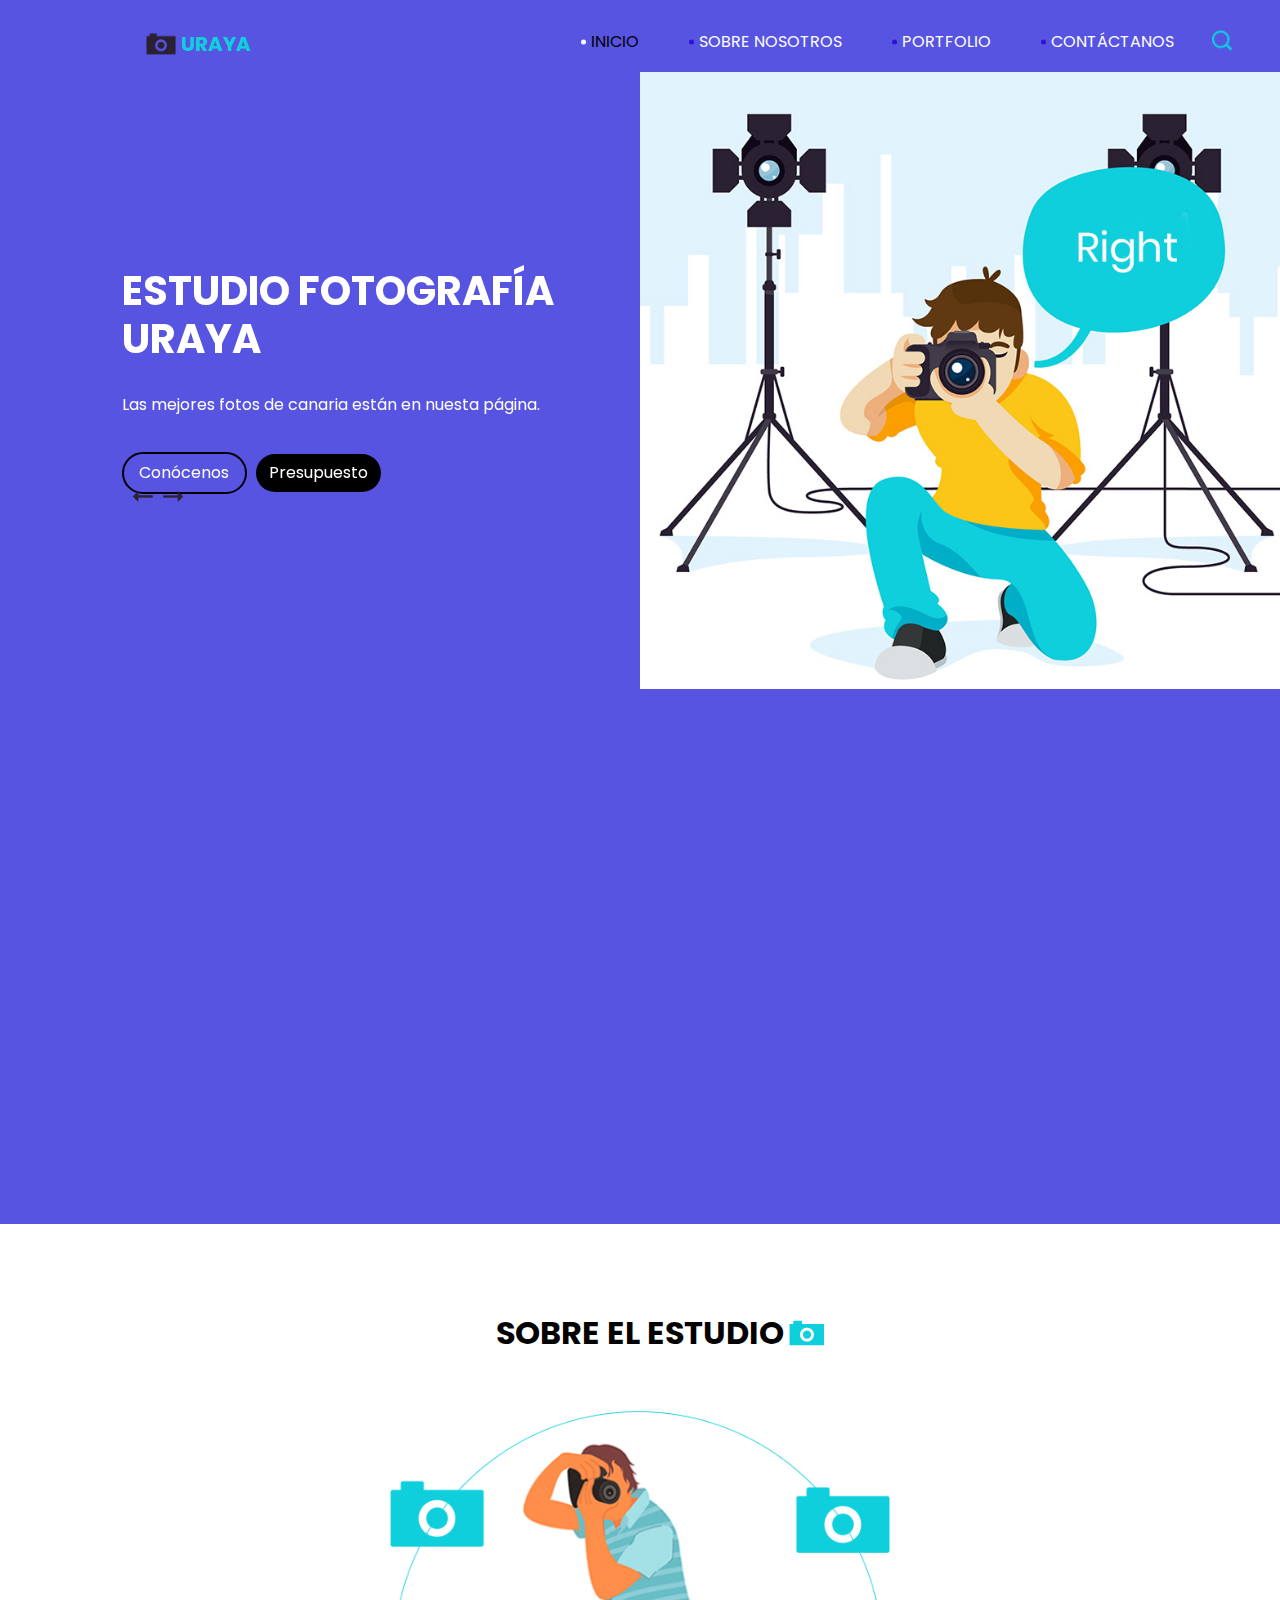
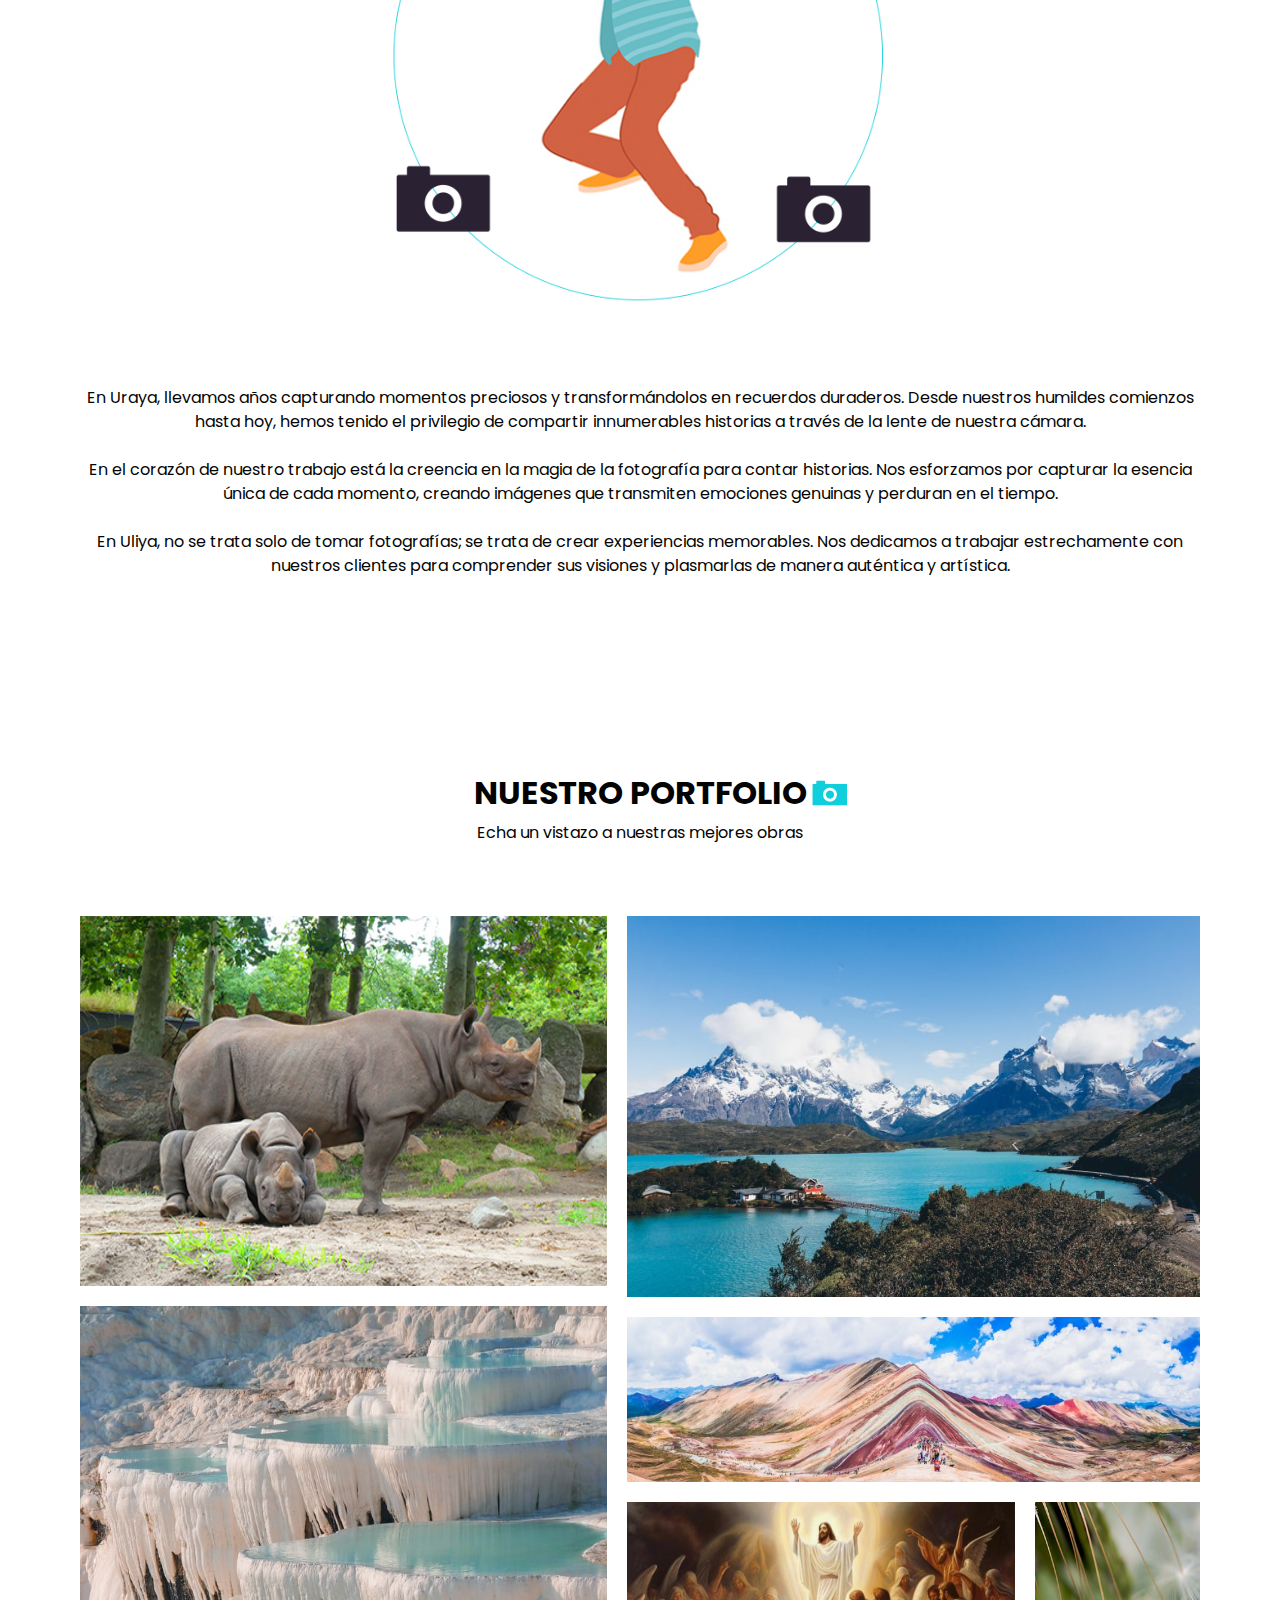
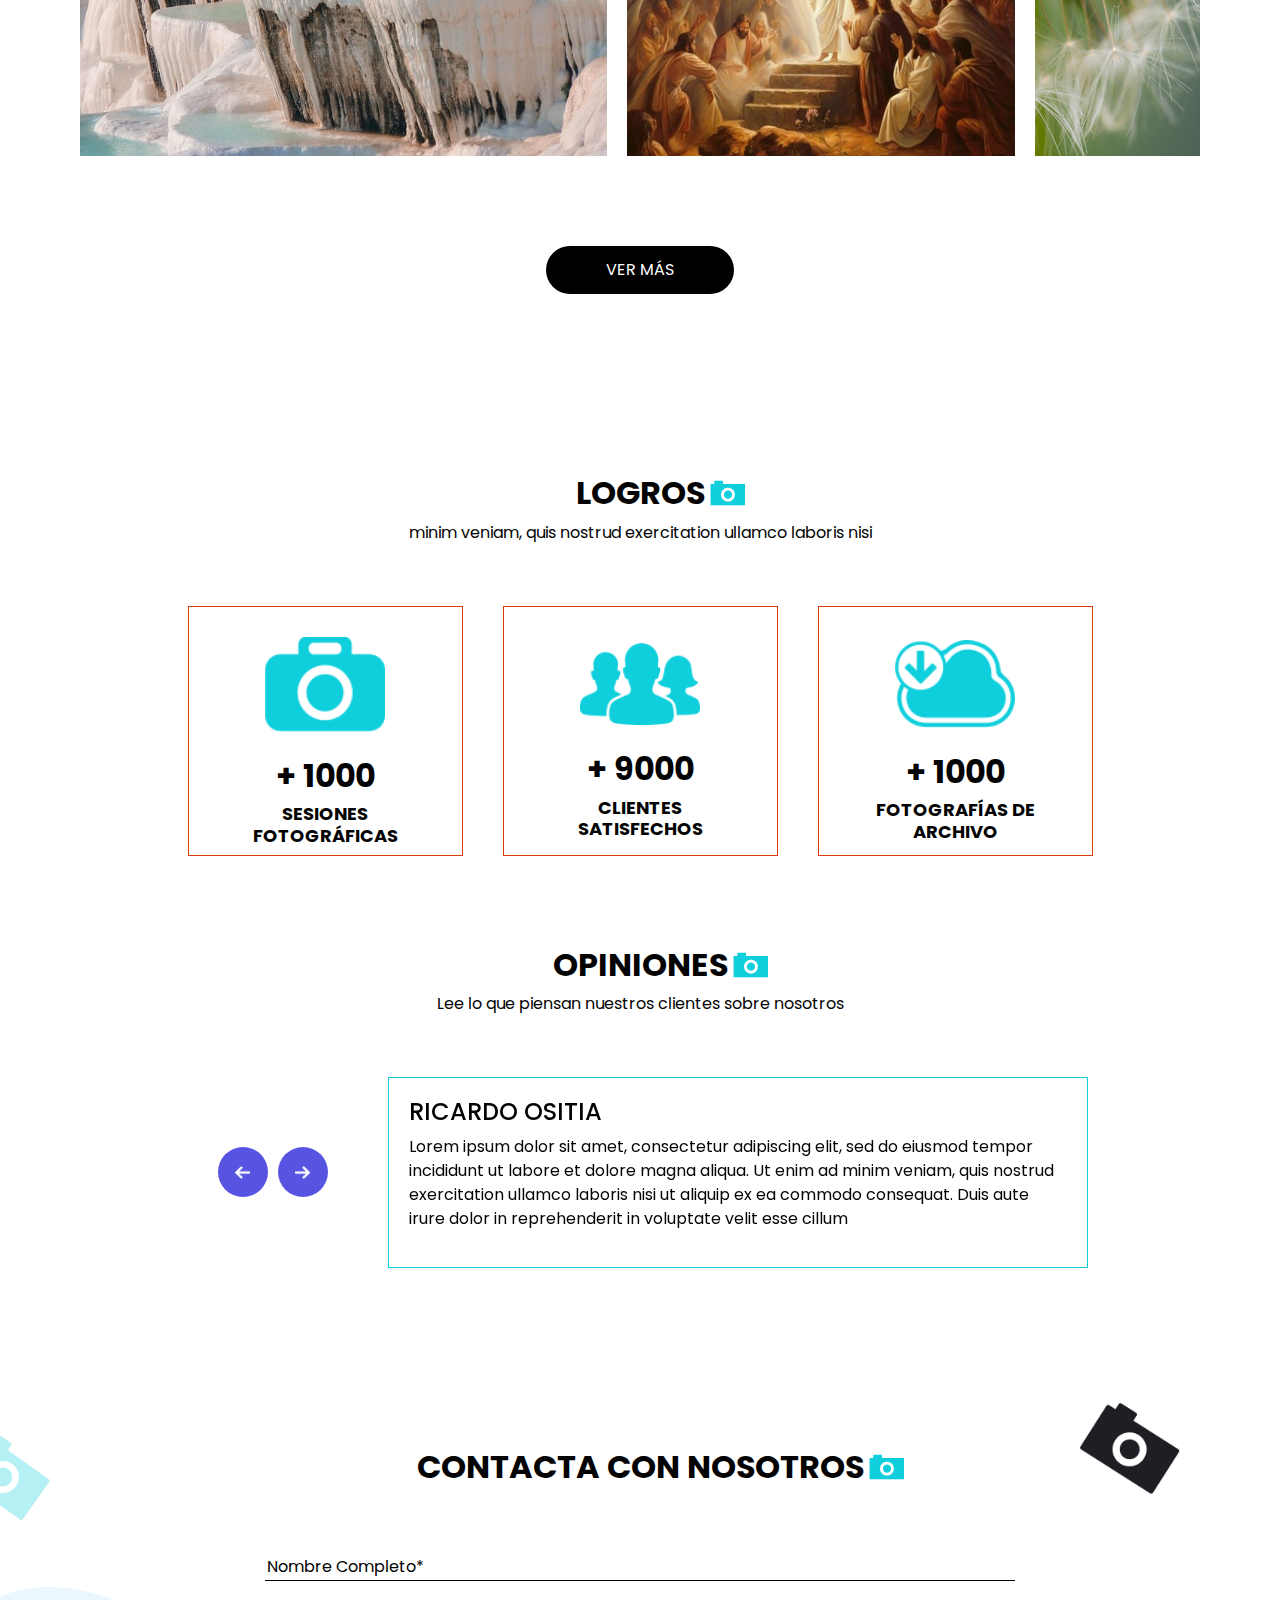
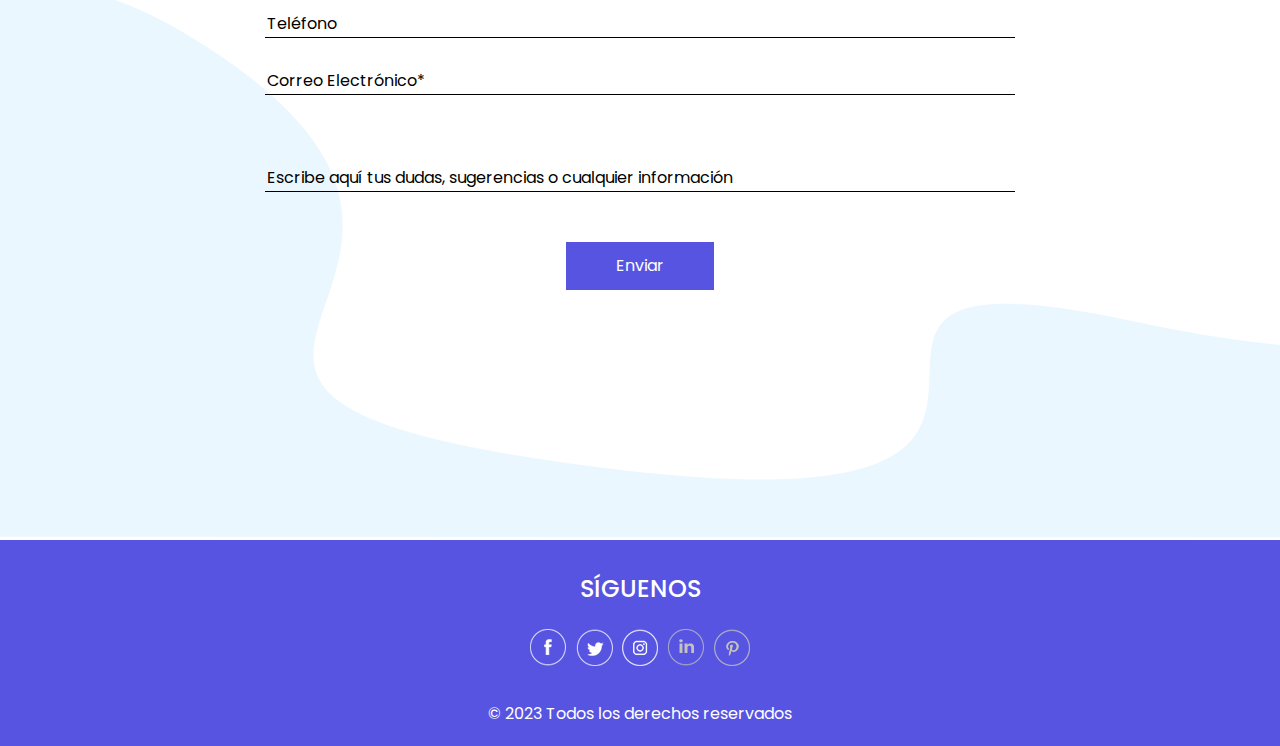
<file: index.html>
<!DOCTYPE html>
<html lang="es">

<head>
    <meta charset="utf-8">
    <meta http-equiv="X-UA-Compatible" content="IE=edge">
    <meta name="viewport" content="width=device-width, initial-scale=1, shrink-to-fit=no">
    <meta name="description" content="">

    <title>Inicio</title>


    <link rel="stylesheet" type="text/css" href="css/bootstrap.css">
    <link href="css/responsive.css" rel="stylesheet">
    <link href="https://fonts.googleapis.com/css?family=Poppins:400,700&display=swap" rel="stylesheet">
    <link href="css/style.css" rel="stylesheet">
</head>

<body>

    <div class="hero_area">
        <!-- Inicio Cabecera -->
        <header class="header_section">
            <div class="container-fluid">
                <div class="row">
                    <div class="col-lg-11 offset-lg-1">
                        <nav class="navbar navbar-expand-lg custom_nav-container ">
                            <a class="navbar-brand" href="index.html">
                                <img src="images/logo.png" alt="">
                                <span>
                                    uraya
                                </span>
                            </a>
                            
                            <button class="navbar-toggler" type="button" data-toggle="collapse"
                                data-target="#navbarSupportedContent" aria-controls="navbarSupportedContent"
                                aria-expanded="false" aria-label="Toggle navigation">
                                <span class="navbar-toggler-icon"></span>
                            </button>

                            <div class="collapse navbar-collapse" id="navbarSupportedContent">
                                <div class="d-flex ml-auto flex-column flex-lg-row align-items-center">
                                    <ul class="navbar-nav  ">
                                        <li class="nav-item active">
                                            <a class="nav-link" href="index.html">Inicio<span
                                                    class="sr-only">(actual)</span></a>
                                        </li>
                                        <li class="nav-item">
                                            <a class="nav-link" href="about.html">Sobre nosotros</a>
                                        </li>
                                        <li class="nav-item">
                                            <a class="nav-link" href="portfolio.html">Portfolio</a>
                                        </li>
                                        <li class="nav-item">
                                            <a class="nav-link" href="contact.html">Contáctanos</a>
                                        </li>
                                    </ul>
                                    <form class="form-inline">
                                        <button class="btn  my-2 my-sm-0 nav_search-btn" type="submit"></button>
                                    </form>
                                </div>

                            </div>
                        </nav>
                    </div>
                </div>
            </div>
        </header>
        <!-- Fin Cabecera -->

        <!-- Inicio slider -->
        <section class=" slider_section position-relative">
            <div id="carouselExampleControls" class="carousel slide" data-ride="carousel">
                <div class="carousel-inner">
                    <div class="carousel-item active">
                        <div class="container-fluid">
                            <div class="row">
                                <div class="col-md-5 offset-md-1 ">
                                    <div class="detail_box">
                                        <h1>
                                            estudio
                                            fotografía<br>
                                            uraya
                                        </h1>
                                        <p>
                                            Las mejores fotos de canaria están en nuesta página.
                                        </p>
                                        <div class="btn-box">
                                            <a href="" class="btn-1">
                                                Conócenos
                                            </a>
                                            <a href="" class="btn-2">
                                                Presupuesto
                                            </a>
                                        </div>
                                    </div>
                                </div>
                                <div class="col-md-6 px-0">
                                    <div class="img-box">
                                        <img src="images/slider-img.jpg" alt="">
                                    </div>
                                </div>
                            </div>
                        </div>
                    </div>
                    <div class="carousel-item">
                        <div class="container-fluid">
                            <div class="row">
                                <div class="col-md-5 offset-md-1">
                                    <div class="detail_box">
                                        <h1>
                                            Calidad Inmejorable <br>

                                        </h1>
                                        <p>
                                            Estilo, detalle y calidad, todo en cada una de tus fotos.
                                        </p>
                                        <div class="btn-box">
                                            <a href="" class="btn-1">
                                                Conócenos
                                            </a>
                                            <a href="" class="btn-2">
                                                Presupuesto
                                            </a>
                                        </div>
                                    </div>
                                </div>
                                <div class="col-md-6 px-0">
                                    <div class="img-box">
                                        <img src="images/slider-img.jpg" alt="">
                                    </div>
                                </div>
                            </div>
                        </div>
                    </div>
                    <div class="carousel-item">
                        <div class="container-fluid">
                            <div class="row">
                                <div class="col-md-5 offset-md-1">
                                    <div class="detail_box">
                                        <h1>
                                            Fotografías de otro mundo <br>
                                        </h1>
                                        <p>
                                            Sé la envidia de tus amigos con nuestras impresionantes fotos.
                                        </p>
                                        <div class="btn-box">
                                            <a href="" class="btn-1">
                                                Conócenos
                                            </a>
                                            <a href="" class="btn-2">
                                                Presupuesto
                                            </a>
                                        </div>
                                    </div>
                                </div>
                                <div class="col-md-6 px-0">
                                    <div class="img-box">
                                        <img src="images/slider-img.jpg" alt="">
                                    </div>
                                </div>
                            </div>
                        </div>
                    </div>
                </div>
                <div class="carousel_btn-container">
                    <a class="carousel-control-prev" href="#carouselExampleControls" role="button" data-slide="prev">
                        <span class="sr-only">Anterior</span>
                    </a>
                    <a class="carousel-control-next" href="#carouselExampleControls" role="button" data-slide="next">
                        <span class="sr-only">Siguiente</span>
                    </a>
                </div>
            </div>

        </section>
        <!-- Fin seccion slider -->
    </div>

    <!-- Inicio Seccion Sobre Mi -->

    <section class="about_section layout_padding">
        <div class="container">
            <div class="heading_container">
                <h2>
                    Sobre el estudio
                </h2>
            </div>
            <div class="box">
                <div class="img-box">
                    <img src="images/about-img.jpg" alt="">
                    <div class="about_img-bg">
                        <img src="images/about-img-bg.png" alt="">
                    </div>
                </div>
                <div class="detail-box">
                    <p>
                        En Uraya, llevamos años capturando momentos preciosos y transformándolos en recuerdos duraderos. Desde nuestros humildes comienzos hasta hoy, hemos tenido el privilegio de compartir innumerables historias a través de la lente de nuestra cámara.
                        <br><br>
                        En el corazón de nuestro trabajo está la creencia en la magia de la fotografía para contar historias. Nos esforzamos por capturar la esencia única de cada momento, creando imágenes que transmiten emociones genuinas y perduran en el tiempo.
                        <br><br>
                        En Uliya, no se trata solo de tomar fotografías; se trata de crear experiencias memorables. Nos dedicamos a trabajar estrechamente con nuestros clientes para comprender sus visiones y plasmarlas de manera auténtica y artística.      
    
                    </p>

                </div>
            </div>
        </div>

    </section>

    <!-- Fin Seccion sobre mi -->

    <!-- Inicio Seccion portfolio -->

    <section class="portfolio_section layout_padding">
        <div class="container">
            <div class="heading_container">
                <h2>
                    Nuestro Portfolio
                </h2>
                <p>
                    Echa un vistazo a nuestras mejores obras
                </p>
            </div>
            <div class="portfolio_container layout_padding2">
                <div class="box-1">
                    <div class="img-box b-1">
                        <img src="images/p-1.jpg" alt="">
                        <div class="btn-box">
                            <a href="" class="btn-1">

                            </a>
                        </div>
                    </div>
                    <div class="img-box b-2">
                        <img src="images/hielo.jpg" alt="">
                        <div class="btn-box">
                            <a href="" class="btn-1">

                            </a>
                        </div>
                    </div>
                </div>
                <div class="box-2">
                    <div class="box-2-top">
                        <div class="img-box b-3">
                            <img src="images/montana-nivea.jpg" alt="">
                            <div class="btn-box">
                                <a href="" class="btn-1">

                                </a>
                            </div>
                        </div>
                    </div>
                    <div class="box-2-top2">
                        <div class="img-box b-4">
                            <img src="images/Montañas.jpg" alt="">
                            <div class="btn-box">
                                <a href="" class="btn-1">

                                </a>
                            </div>
                        </div>
                    </div>
                    <div class="box-2-btm">
                        <div class="img-box b-5">
                            <img src="images/Jesus.png" alt="">
                            <div class="btn-box">
                                <a href="" class="btn-1">

                                </a>
                            </div>
                        </div>
                        <div class="img-box b-6">
                            <img src="images/p-6.jpg" alt="">
                            <div class="btn-box">
                                <a href="" class="btn-1">

                                </a>
                            </div>
                        </div>
                    </div>
                </div>
            </div>
            <div class="see_btn ">
                <a href="portfolio.html"> 
                    Ver más
                </a>
            </div>
        </div>

    </section>

    <!-- Fin Seccion portfolio -->

    <!-- Inicio Seccion Logros -->

    <section class="achieve_section layout_padding">
        <div class="container">
            <div class="heading_container">
                <h2>
                    Logros
                </h2>
                <p>
                    minim veniam, quis nostrud exercitation ullamco laboris nisi
                </p>
            </div>
            <div class="achieve_container">
                <div class="box">
                    <div class="img-box">
                        <img src="images/a-1.png" alt="">
                    </div>
                    <div class="detail-box">
                        <h2>
                            + 1000
                        </h2>
                        <h6>
                            Sesiones fotográficas
                        </h6>
                    </div>
                </div>
                <div class="box">
                    <div class="img-box">
                        <img src="images/a-2.png" alt="">
                    </div>
                    <div class="detail-box">
                        <h2>
                            + 9000
                        </h2>
                        <h6>
                            Clientes satisfechos
                        </h6>
                    </div>
                </div>
                <div class="box">
                    <div class="img-box">
                        <img src="images/a-3.png" alt="">
                    </div>
                    <div class="detail-box">
                        <h2>
                            + 1000
                        </h2>
                        <h6>
                            Fotografías de archivo
                        </h6>
                    </div>
                </div>
            </div>
        </div>
    </section>

    <!-- Fin Seccion Logros -->

    <!-- Inicio Seccion Opiniones -->

    <section class="client_section layout_padding-bottom">
        <div class="container">
            <div class="heading_container">
                <h2>
                    Opiniones
                </h2>
                <p>
                    Lee lo que piensan nuestros clientes sobre nosotros
                </p>
            </div>
            <div class="layout_padding2-top">
                <div id="carouselExample2Controls" class="carousel slide" data-ride="carousel">
                    <div class="row">
                        <div class="col-md-3">
                            <div class="btn_container">
                                <a class="carousel-control-prev" href="#carouselExample2Controls" role="button"
                                    data-slide="prev">
                                    <span class="sr-only">Previo</span>
                                </a>
                                <a class="carousel-control-next" href="#carouselExample2Controls" role="button"
                                    data-slide="next">
                                    <span class="sr-only">Próximo</span>
                                </a>
                            </div>
                        </div>
                        <div class="col-md-9 col-lg-8">
                            <div class="carousel-inner">
                                <div class="carousel-item active">
                                    <div class="detail-box">
                                        <h4>
                                            Ricardo Ositia
                                        </h4>
                                        <p>
                                            Lorem ipsum dolor sit amet, consectetur adipiscing elit, sed do eiusmod
                                            tempor incididunt ut
                                            labore
                                            et
                                            dolore magna aliqua. Ut enim ad minim veniam, quis nostrud exercitation
                                            ullamco laboris nisi ut
                                            aliquip ex ea commodo consequat. Duis aute irure dolor in reprehenderit in
                                            voluptate velit esse
                                            cillum
                                        </p>
                                    </div>
                                </div>
                                <div class="carousel-item ">
                                    <div class="detail-box">
                                        <h4>
                                            Laura Perdomo
                                        </h4>
                                        <p>
                                            Lorem ipsum dolor sit amet, consectetur adipiscing elit, sed do eiusmod
                                            tempor incididunt ut
                                            labore
                                            et
                                            dolore magna aliqua. Ut enim ad minim veniam, quis nostrud exercitation
                                            ullamco laboris nisi ut
                                            aliquip ex ea commodo consequat. Duis aute irure dolor in reprehenderit in
                                            voluptate velit esse
                                            cillum
                                        </p>
                                    </div>
                                </div>
                                <div class="carousel-item ">
                                    <div class="detail-box">
                                        <h4>
                                            Manolo Curbello
                                        </h4>
                                        <p>
                                            Lorem ipsum dolor sit amet, consectetur adipiscing elit, sed do eiusmod
                                            tempor incididunt ut
                                            labore
                                            et
                                            dolore magna aliqua. Ut enim ad minim veniam, quis nostrud exercitation
                                            ullamco laboris nisi ut
                                            aliquip ex ea commodo consequat. Duis aute irure dolor in reprehenderit in
                                            voluptate velit esse
                                            cillum
                                        </p>
                                    </div>
                                </div>
                            </div>
                        </div>

                    </div>

                </div>
            </div>
        </div>
    </section>
    <!-- Fin Seccion Opiniones -->

    <!-- Inicio Seccion contacto -->

    <section class="contact_section layout_padding">
        <div class="bg-img1">
            <img src="images/bg-img-1.png" alt="">
        </div>
        <div class="bg-img2">
            <img src="images/bg-img-2.png" alt="">
        </div>
        <div class="container">
            <div class="heading_container">
                <h2>
                    Contacta con nosotros
                </h2>
            </div>
            <div class="">
                <div class="row">
                    <div class="col-md-8 mx-auto">
                        <form action="get">
                            <div class="contact_form-container">
                                <div>
                                    <div>
                                        <input type="text" placeholder="Nombre Completo*" required>
                                    </div>
                                    <div>
                                        <input type="text" placeholder="Teléfono">
                                    </div>
                                    <div>
                                        <input type="email" placeholder="Correo Electrónico*" required>
                                    </div>
                                    <div class="">
                                        <input type="text"
                                            placeholder="Escribe aquí tus dudas, sugerencias o cualquier información"
                                            class="message_input">
                                    </div>
                                    <div class=" d-flex justify-content-center ">
                                        <button type="submit">
                                            Enviar
                                        </button>
                                    </div>
                                </div>
                            </div>
                        </form>
                    </div>
                </div>
            </div>
        </div>
    </section>

    <!-- Fin Seccion contacto -->


    <!-- Inicio Seccion Info -->
    <section class="info_section ">
        <div class="container">
            <div class="info_container">
                <div class="info_social">
                    <div class="d-flex justify-content-center">
                        <h4 class="">
                            SÍGUENOS
                        </h4>
                    </div>
                    <div class="social_box">
                        <a href="">
                            <img src="images/fb.png" alt="">
                        </a>
                        <a href="">
                            <img src="images/twitter.png" alt="">
                        </a>
                        <a href="">
                            <img src="images/instagram.png" alt="">
                        </a>
                        <a href="">
                            <img src="images/linkedin.png" alt="">
                        </a>
                        <a href="">
                            <img src="images/pinterest.png" alt="">
                        </a>
                    </div>
                </div>
            </div>
        </div>
    </section>

    <!-- Fin Seccion Info -->

    <!-- Seccion del footer -->
    <section class="container-fluid footer_section">
        <div class="container">
            <p>
                &copy; 2023 Todos los derechos reservados
            </p>
        </div>
    </section>
    <!-- Fin Seccion del footer -->

    <script  src="js/jquery-3.4.1.min.js"></script>
    <script  src="js/bootstrap.js"></script>

</body>

</html>

<!--15/12/2023 Nauzet - Se ha decidido qué tipo de página se iba a realizar (Fotografía), y se ha buscado un diseño acorde a nuestros gustos. Al final, se ha decidido hacer la página a partir de una plantilla de internet. -->


<!-- Sinaí: He hecho el logotipo hemos estado hablando de que ibamos a hacer la web y tambien escogimos una platilla de internet   -->

<!-- 10/01/2024 -->


<!-- Sinaí: el dia de hoy hemos estado colocando textos y nuevas imagenes para poner en la pagina  -->



<!--  SER BREVE, no hace falta explicar en detalle.

    INICIO - Sinai comienzo, yo resto.
Se habla de como se encontró la página, la temática 
y de cómo hemos ido modificando el código y la estructura. -Sinaí-

Mencionar los apartados, y de cómo son una 
versión corta a diferencia de las paginas de cada tema. 

Mostrar fotos, centrándose en 
Jesús como símbolo de nuestra calidad y dedidación. 

Hablar de logros y testimonios
un poco por encima.

Y finalizamos con el formulario 
de contacto y las redes sociales.

SOBRE NOSOTROS, PORTFOLIO, CONTACTO 
Poco que decir, hablar un poco por encima que son 
las versiones completas de las de inicio, o intentar alargarlo un poco. 

Somos Nauzet y Sinaí, Nosotros hemos escogido la tematica de fotografia, 
a lo que decidimos coger una plantilla de google y 
descargarla despues modificamos el codigo y colocar las imagenes, 
cambiemos los colores y los textos  -->
</file>
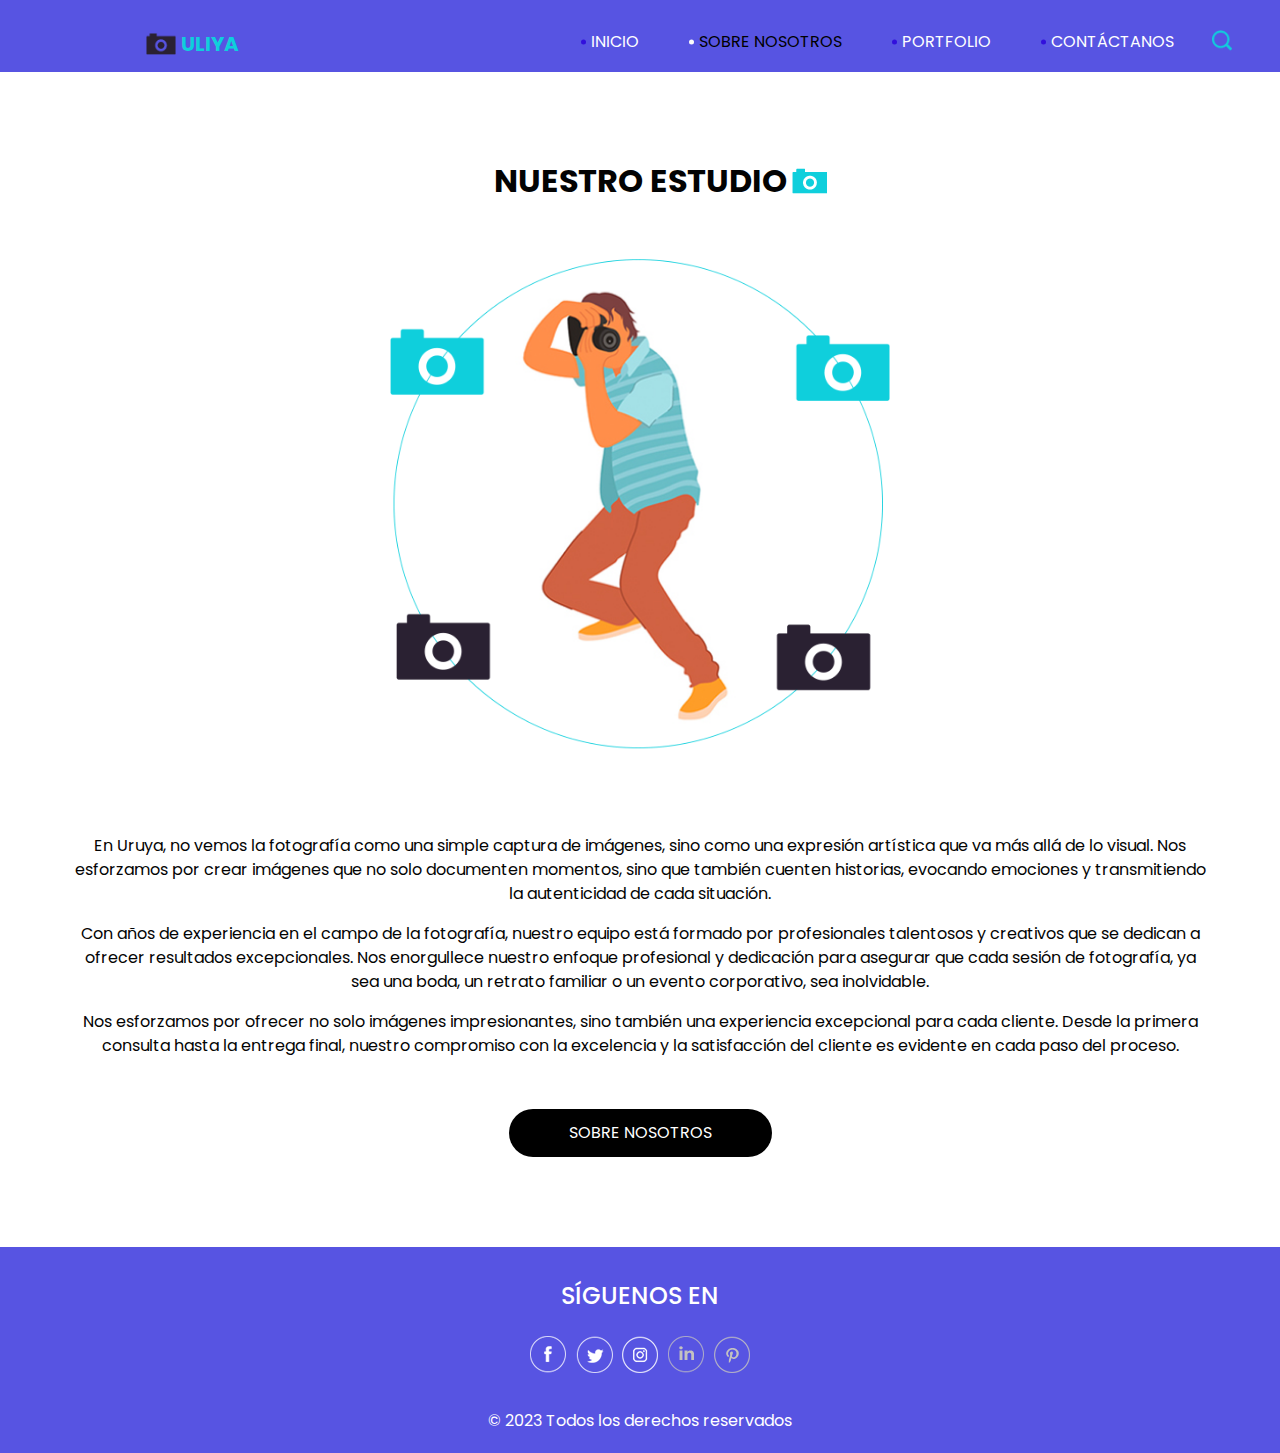
<file: about.html>
<!DOCTYPE html>
<html lang="es">

<head>
   
    <meta charset="utf-8">
    <meta http-equiv="X-UA-Compatible" content="IE=edge">
    <meta name="viewport" content="width=device-width, initial-scale=1, shrink-to-fit=no">
    <meta name="description" content="">

    <title>Sobre Nosotros</title>


    <link rel="stylesheet" type="text/css" href="css/bootstrap.css">
    <link href="https://fonts.googleapis.com/css?family=Poppins:400,700&display=swap" rel="stylesheet">
    <link href="css/style.css" rel="stylesheet">
    <link href="css/responsive.css" rel="stylesheet">
</head>

<body class="sub_page">

    <div class="hero_area ">
        <!-- Inicio Seccion Header con Menú -->
        <header class="header_section cambiafondo">
            <div class="container-fluid">
                <div class="row">
                    <div class="col-lg-11 offset-lg-1">
                        <nav class="navbar navbar-expand-lg custom_nav-container ">
                            <a class="navbar-brand" href="index.html">
                                <img src="images/logo.png" alt="">
                                <span>
                                    Uliya
                                </span>
                            </a>
                            
                            <button class="navbar-toggler" type="button" data-toggle="collapse"
                                data-target="#navbarSupportedContent" aria-controls="navbarSupportedContent"
                                aria-expanded="false" aria-label="Toggle navigation">
                                <span class="navbar-toggler-icon"></span>
                            </button>

                            <div class="collapse navbar-collapse" id="navbarSupportedContent">
                                <div class="d-flex ml-auto flex-column flex-lg-row align-items-center">
                                    <ul class="navbar-nav  ">
                                        <li class="nav-item ">
                                            <a class="nav-link" href="index.html">Inicio<span
                                                    class="sr-only">(actual)</span></a>
                                        </li>
                                        <li class="nav-item active">
                                            <a class="nav-link" href="about.html">Sobre nosotros</a>
                                        </li>
                                        <li class="nav-item">
                                            <a class="nav-link" href="portfolio.html">Portfolio</a>
                                        </li>
                                        <li class="nav-item">
                                            <a class="nav-link" href="contact.html">Contáctanos</a>
                                        </li>
                                    </ul>
                                    <form class="form-inline">
                                        <button class="btn  my-2 my-sm-0 nav_search-btn" type="submit"></button>
                                    </form>
                                </div>

                            </div>
                        </nav>
                    </div>
                </div>
            </div>
        </header>
        <!-- Fin Seccion Header con Menú -->
    </div>

    <!-- Inicio Seccion Sobre Estudio -->

    <section class="about_section layout_padding">
        <div class="container">
            <div class="heading_container">
                <h2>
                    NUESTRO ESTUDIO
                </h2>
            </div>
            <div class="box">
                <div class="img-box">
                    <img src="images/about-img.jpg" alt="">
                    <div class="about_img-bg">
                        <img src="images/about-img-bg.png" alt="">
                    </div>
                </div>
                <div class="detail-box">
                    <p>
                        En Uruya, no vemos la fotografía como una simple captura de imágenes, sino como una expresión artística que va más allá de lo visual. Nos esforzamos por crear imágenes que no solo documenten momentos, sino que también cuenten historias, evocando emociones y transmitiendo la autenticidad de cada situación.
                    </p>
                    <p>
                        Con años de experiencia en el campo de la fotografía, nuestro equipo está formado por profesionales talentosos y creativos que se dedican a ofrecer resultados excepcionales. Nos enorgullece nuestro enfoque profesional y dedicación para asegurar que cada sesión de fotografía, ya sea una boda, un retrato familiar o un evento corporativo, sea inolvidable.
                    </p>
                    <p>
                        Nos esforzamos por ofrecer no solo imágenes impresionantes, sino también una experiencia excepcional para cada cliente. Desde la primera consulta hasta la entrega final, nuestro compromiso con la excelencia y la satisfacción del cliente es evidente en cada paso del proceso.
                    </p>
                    <div>
                        <a href="">
                            Sobre Nosotros
                        </a>
                    </div>
                </div>
            </div>
        </div>

    </section>

    <!-- Fin Seccion Sobre Estudio -->


    <!-- Inicio Seccion Redes -->
    <section class="info_section ">
        <div class="container">
            <div class="info_container">
                <div class="info_social">
                    <div class="d-flex justify-content-center">
                        <h4 class="">
                            Síguenos en
                        </h4>
                    </div>
                    <div class="social_box">
                        <a href="">
                            <img src="images/fb.png" alt="">
                        </a>
                        <a href="">
                            <img src="images/twitter.png" alt="">
                        </a>
                        <a href="">
                            <img src="images/instagram.png" alt="">
                        </a>
                        <a href="">
                            <img src="images/linkedin.png" alt="">
                        </a>

                        <a href="">
                            <img src="images/pinterest.png" alt="">
                        </a>
                    </div>
                </div>
            </div>
        </div>
    </section>

    <!-- Fin  Seccion Sobre Redes -->
    <section class="container-fluid footer_section">
        <div class="container">
            <p>
                &copy; 2023 Todos los derechos reservados
            </p>
        </div>
    </section>
    

    <script  src="js/jquery-3.4.1.min.js"></script>
    <script  src="js/bootstrap.js"></script>

</body>

</html>
</file>
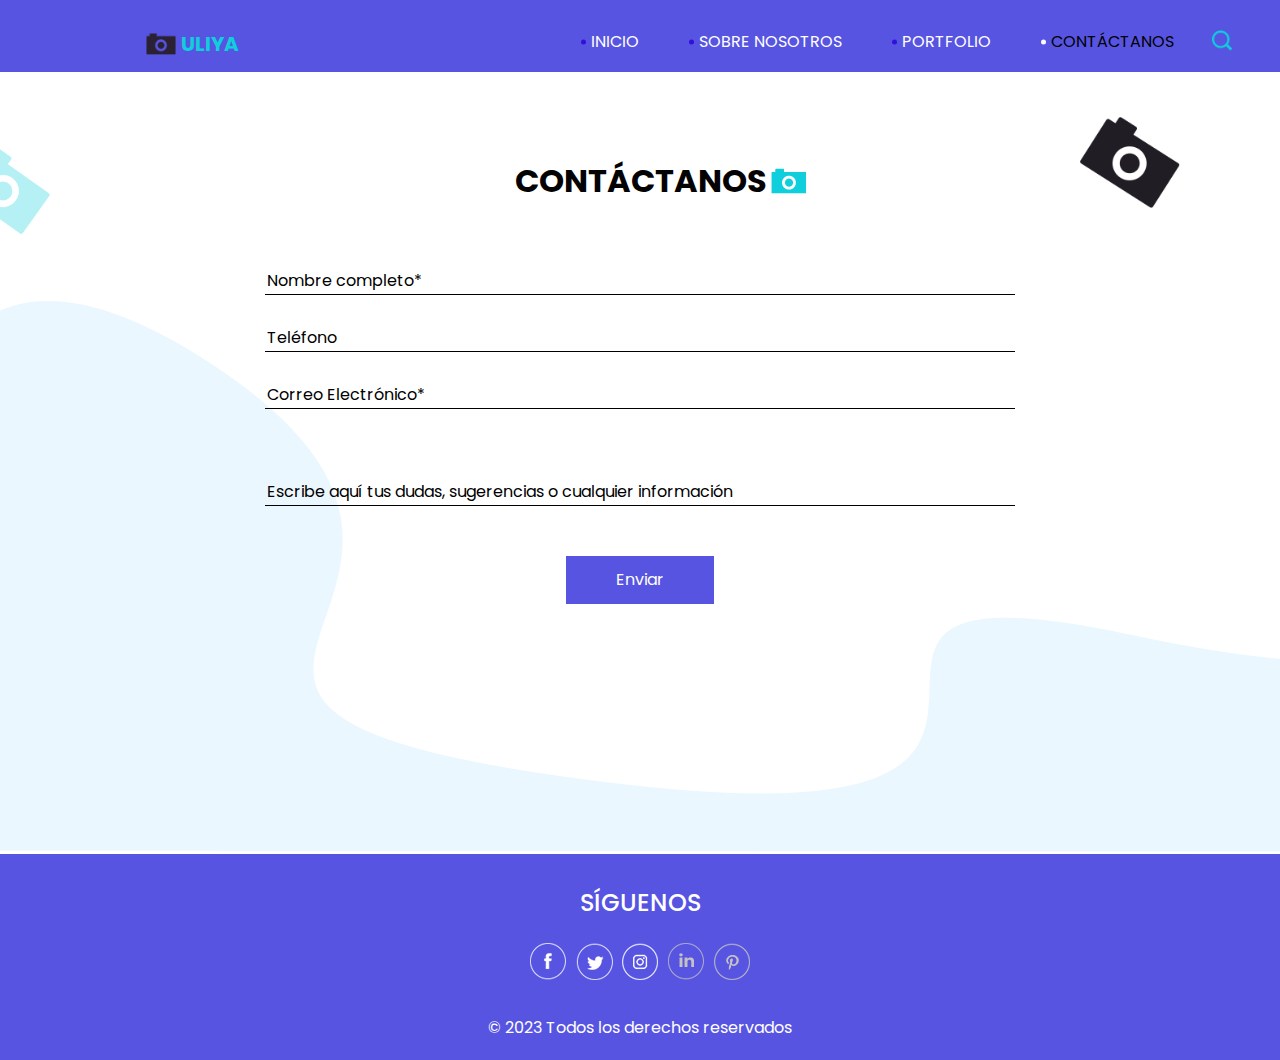
<file: contact.html>
<!DOCTYPE html>
<html lang="es">

<head>

    <meta charset="utf-8">
    <meta http-equiv="X-UA-Compatible" content="IE=edge">
    <meta name="viewport" content="width=device-width, initial-scale=1, shrink-to-fit=no">
    <meta name="description" content="">

    <title>Contáctanos</title>

    <link rel="stylesheet" type="text/css" href="css/bootstrap.css">
    <link href="https://fonts.googleapis.com/css?family=Poppins:400,700&display=swap" rel="stylesheet">
    <link href="css/style.css" rel="stylesheet">
    <link href="css/responsive.css" rel="stylesheet">
</head>

<body class="sub_page">

    <div class="hero_area ">
        <!-- Inicio seccion Cabecera -->
        <header class="header_section cambiafondo">
            <div class="container-fluid ">
                <div class="row">
                    <div class="col-lg-11 offset-lg-1">
                        <nav class="navbar navbar-expand-lg custom_nav-container ">
                            <a class="navbar-brand" href="index.html">
                                <img src="images/logo.png" alt="Logo de empresa">
                                <span>
                                    Uliya
                                </span>
                            </a>
                          
                            <button class="navbar-toggler" type="button" data-toggle="collapse"
                                data-target="#navbarSupportedContent" aria-controls="navbarSupportedContent"
                                aria-expanded="false" aria-label="Toggle navigation">
                                <span class="navbar-toggler-icon"></span>
                            </button>

                            <div class="collapse navbar-collapse" id="navbarSupportedContent">
                                <div class="d-flex ml-auto flex-column flex-lg-row align-items-center">
                                    <ul class="navbar-nav">
                                        <li class="nav-item ">
                                            <a class="nav-link" href="index.html">Inicio<span
                                                    class="sr-only">(actual)</span></a>
                                        </li>
                                        <li class="nav-item">
                                            <a class="nav-link" href="about.html">Sobre nosotros</a>
                                        </li>
                                        <li class="nav-item">
                                            <a class="nav-link" href="portfolio.html">Portfolio</a>
                                        </li>
                                        <li class="nav-item active">
                                            <a class="nav-link" href="contact.html">Contáctanos</a>
                                        </li>
                                    </ul>
                                    <form class="form-inline">
                                        <button class="btn  my-2 my-sm-0 nav_search-btn" type="submit"></button>
                                    </form>
                                </div>

                            </div>
                        </nav>
                    </div>
                </div>
            </div>
        </header>
        <!-- sección del encabezado final -->
    </div>

    <!-- sección de contacto -->

    <section class="contact_section layout_padding">
        <div class="bg-img1">
            <img src="images/bg-img-1.png" alt="">
        </div>
        <div class="bg-img2">
            <img src="images/bg-img-2.png" alt="">
        </div>
        <div class="container">
            <div class="heading_container">
                <h2>
                    Contáctanos
                </h2>
            </div>
            <div class="">
                <div class="row">
                    <div class="col-md-8 mx-auto">
                        <form action="get">
                            <div class="contact_form-container">
                                <div>
                                    <div>
                                        <input type="text" placeholder="Nombre completo*" required>
                                    </div>
                                    <div>
                                        <input type="text" placeholder="Teléfono">
                                    </div>
                                    <div>
                                        <input type="email" placeholder="Correo Electrónico*" required>
                                    </div>
                                    <div class="">
                                        <input type="text"
                                            placeholder="Escribe aquí tus dudas, sugerencias o cualquier información"
                                            class="message_input">
                                    </div>
                                    <div class=" d-flex justify-content-center ">
                                        <button type="submit" >
                                            Enviar
                                        </button>
                                    </div>
                                </div>
                            </div>
                        </form>
                    </div>
                </div>
            </div>
        </div>
    </section>


    <!-- sección de contacto final -->


    <!-- sección de información -->
    <section class="info_section ">
        <div class="container">
            <div class="info_container">
                <div class="info_social">
                    <div class="d-flex justify-content-center">
                        <h4 class="">
                            SÍGUENOS
                        </h4>
                    </div>
                    <div class="social_box">
                        <a href="">
                            <img src="images/fb.png" alt="">
                        </a>
                        <a href="">
                            <img src="images/twitter.png" alt="">
                        </a>
                        <a href="">
                            <img src="images/instagram.png" alt="">
                        </a>
                        <a href="">
                            <img src="images/linkedin.png" alt="">
                        </a>
                        <a href="">
                            <img src="images/pinterest.png" alt="">
                        </a>
                    </div>
                </div>
            </div>
        </div>
    </section>

    <!-- fin de la sección de información-->

    <!--sección de pie de página -->
    <section class="container-fluid footer_section">
        <div class="container">
            <p>
                &copy; 2023 Todos los derechos reservados
            </p>
        </div>
    </section>
    <!-- sección de pie de página -->

    <script  src="js/jquery-3.4.1.min.js"></script>
    <script  src="js/bootstrap.js"></script>

</body>

</html>
</file>
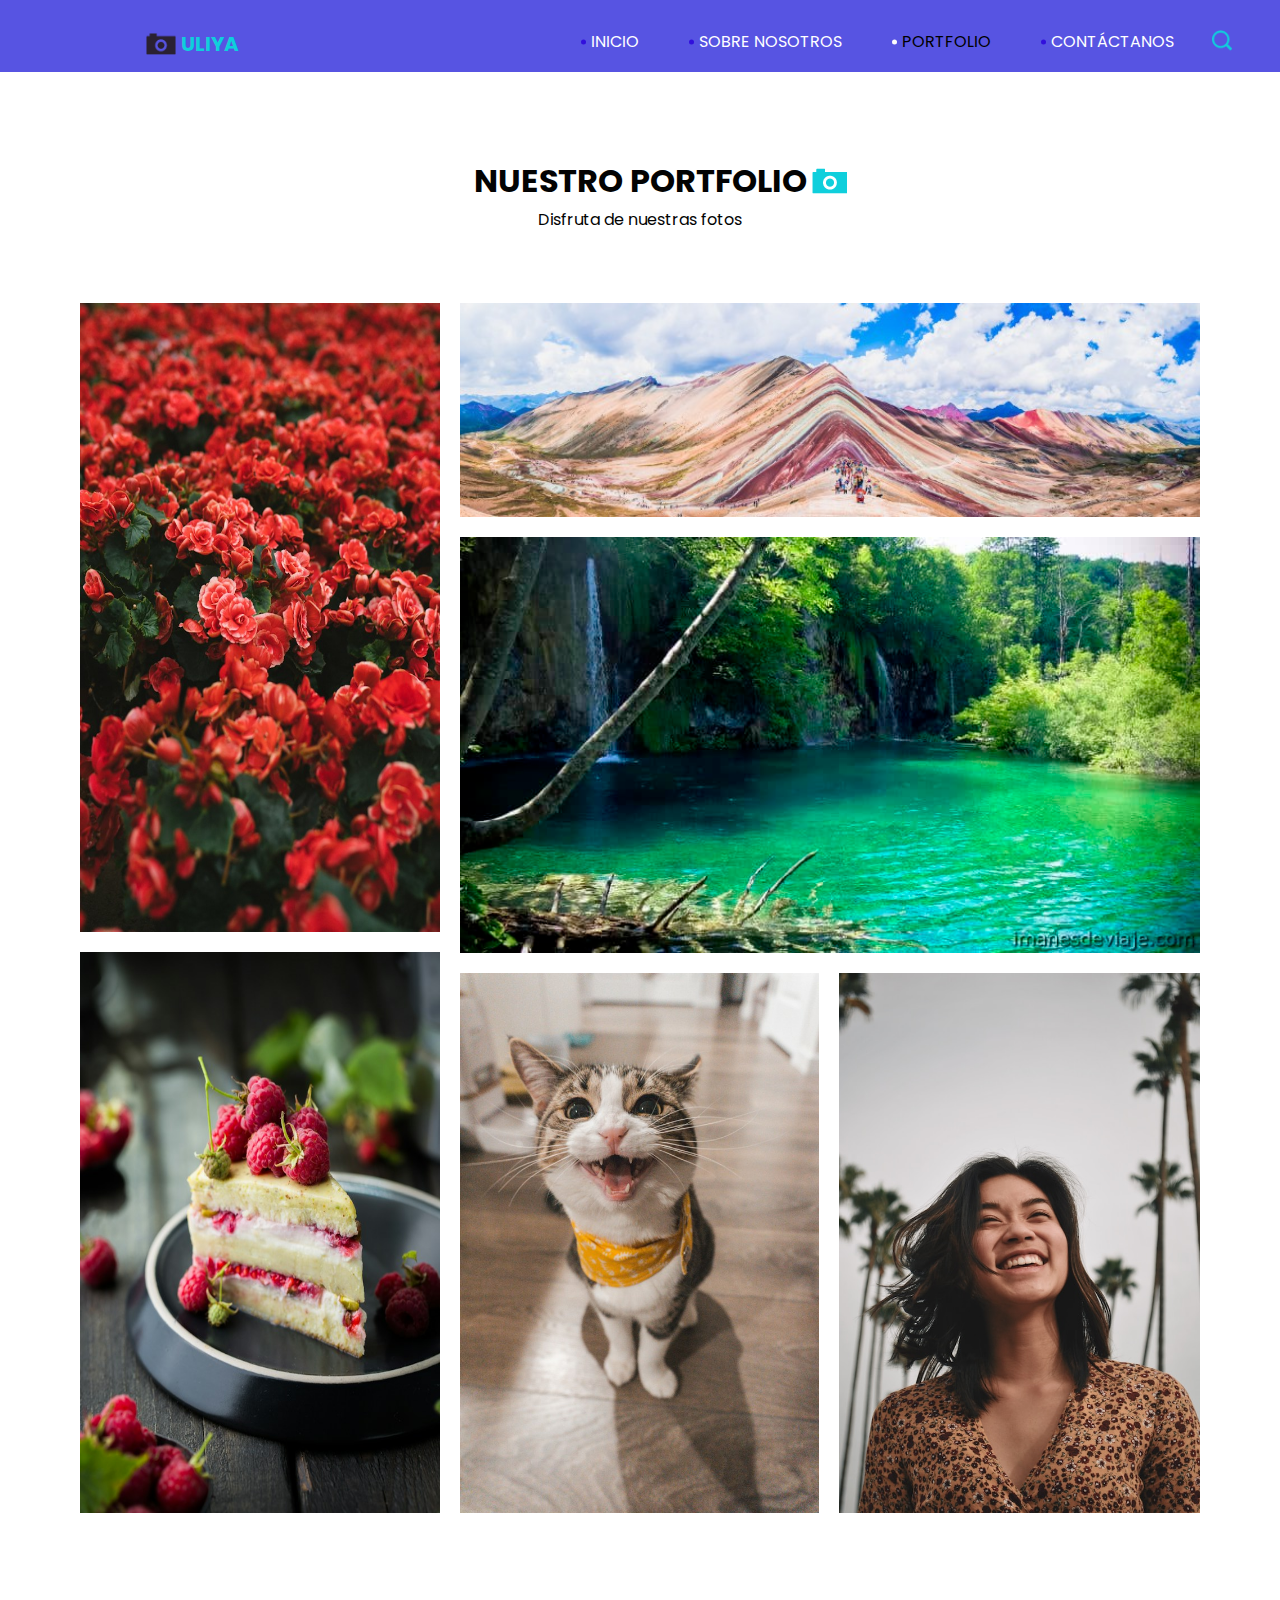
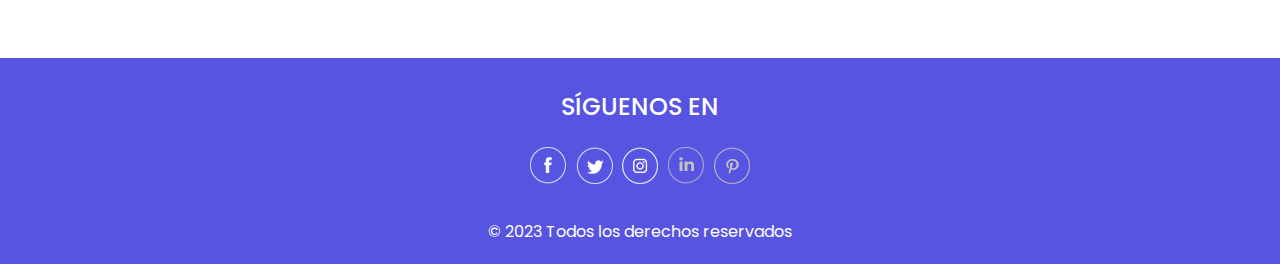
<file: portfolio.html>
<!DOCTYPE html>
<html lang="es">

<head>

    <meta charset="utf-8">
    <meta http-equiv="X-UA-Compatible" content="IE=edge">
    <meta name="viewport" content="width=device-width, initial-scale=1, shrink-to-fit=no">
    <meta name="description" content="">

    <title>Portfolio</title>


    <link rel="stylesheet" type="text/css" href="css/bootstrap.css">
    <link href="https://fonts.googleapis.com/css?family=Poppins:400,700&display=swap" rel="stylesheet">
    <link href="css/style.css" rel="stylesheet">
    <link href="css/responsive.css" rel="stylesheet">
</head>

<body class="sub_page">

    <div class="hero_area ">
        <!-- Inicio seccion header -->
        <header class="header_section cambiafondo">
            <div class="container-fluid">
                <div class="row">
                    <div class="col-lg-11 offset-lg-1">
                        <nav class="navbar navbar-expand-lg custom_nav-container ">
                            <a class="navbar-brand" href="index.html">
                                <img src="images/logo.png" alt="Logo Empresa">
                                <span>
                                    Uliya
                                </span>
                            </a>
                            
                            <button class="navbar-toggler" type="button" data-toggle="collapse"
                                data-target="#navbarSupportedContent" aria-controls="navbarSupportedContent"
                                aria-expanded="false" aria-label="Toggle navigation">
                                <span class="navbar-toggler-icon"></span>
                            </button>

                            <div class="collapse navbar-collapse" id="navbarSupportedContent">
                                <div class="d-flex ml-auto flex-column flex-lg-row align-items-center">
                                    <ul class="navbar-nav  ">
                                        <li class="nav-item ">
                                            <a class="nav-link" href="index.html">Inicio<span
                                                    class="sr-only">(current)</span></a>
                                        </li>
                                        <li class="nav-item">
                                            <a class="nav-link" href="about.html">Sobre Nosotros</a>
                                        </li>
                                        <li class="nav-item active">
                                            <a class="nav-link" href="portfolio.html">Portfolio</a>
                                        </li>
                                        <li class="nav-item">
                                            <a class="nav-link" href="contact.html">Contáctanos</a>
                                        </li>
                                    </ul>
                                    <form class="form-inline">
                                        <button class="btn  my-2 my-sm-0 nav_search-btn" type="submit"></button>
                                    </form>
                                </div>

                            </div>
                        </nav>
                    </div>
                </div>
            </div>
        </header>
        <!-- Fin Sección Header-->

    </div>

    <!-- Seccion Portfolio -->

    <section class="portfolio_section layout_padding">
        <div class="container">
            <div class="heading_container">
                <h2>
                    Nuestro Portfolio
                </h2>
                <p>
                    Disfruta de nuestras fotos
                </p>
            </div>
            <div class="portfolio_container layout_padding2">
                <div class="box-1">
                    <div class="img-box b-1">
                        <img src="images/flores.jpg" alt="">
                        <div class="btn-box">
                            <a href="" class="btn-1">

                            </a>
                        </div>
                    </div>
                    <div class="img-box b-2">
                        <img src="images/tarta.jpg" alt="">
                        <div class="btn-box">
                            <a href="" class="btn-1">

                            </a>
                        </div>
                    </div>
                </div>
                <div class="box-2">
                    <div class="box-2-top">
                        <div class="img-box b-3">
                            <img src="images/Montañas.jpg" alt="">
                            <div class="btn-box">
                                <a href="" class="btn-1">

                                </a>
                            </div>
                        </div>
                    </div>
                    <div class="box-2-top2">
                        <div class="img-box b-4">
                            <img src="images/Lago.jpg" alt="">
                            <div class="btn-box">
                                <a href="" class="btn-1">

                                </a>
                            </div>
                        </div>
                    </div>
                    <div class="box-2-btm">
                        <div class="img-box b-5">
                            <img src="images/gato.jpg" alt="">
                            <div class="btn-box">
                                <a href="" class="btn-1">

                                </a>
                            </div>
                        </div>
                        <div class="img-box b-6">
                            <img src="images/chica.jpg" width="236" height="340" alt="">
                            <div class="btn-box">
                                <a href="" class="btn-1">

                                </a>
                            </div>
                        </div>
                    </div>
                </div>
            </div>
           
        </div>

    </section>

    <!-- Fin Seccion Portfolio -->

    <!-- Inicio Seccion Info -->
    <section class="info_section ">
        <div class="container">
            <div class="info_container">
                <div class="info_social">
                    <div class="d-flex justify-content-center">
                        <h4 class="">
                            SÍGUENOS EN
                        </h4>
                    </div>
                    <div class="social_box">
                        <a href="">
                            <img src="images/fb.png" alt="">
                        </a>
                        <a href="">
                            <img src="images/twitter.png" alt="">
                        </a>
                        <a href="">
                            <img src="images/instagram.png" alt="">
                        </a>
                        <a href="">
                            <img src="images/linkedin.png" alt="">
                        </a>
                       
                        <a href="">
                            <img src="images/pinterest.png" alt="">
                        </a>
                    </div>
                </div>
            </div>
        </div>
    </section>

    <!-- Fin Seccion Info -->

    <!-- Inicio Footer -->
    <section class="container-fluid footer_section">
        <div class="container">
            <p>
                &copy; 2023 Todos los derechos reservados
            </p>
        </div>
    </section>
    <!-- Pie de página de aleta -->

    <script src="js/jquery-3.4.1.min.js"></script>
    <script src="js/bootstrap.js"></script>

</body>

</html>
</file>
<file: css/responsive.css>
@media (max-width: 1120px) {
    .slider_section .carousel_btn-container {
        bottom: 0;
    }
}

@media (max-width: 992px) {
    .navbar-nav {
        align-items: center;
    }

    .custom_nav-container .navbar-nav .nav-item .nav-link {
        margin: 15px 30px;
    }

    .achieve_section .achieve_container {
        flex-wrap: wrap;
    }

    .info_section .info_container {
        width: 100%;
    }

    .footer_section p {
        width: 100%;
    }
}

@media (max-width: 768px) {
    .hero_area {
        height: auto;
    }

    .slider_section {
        padding-top: 50px;
    }

    .slider_section .detail_box {
        text-align: center;
        margin-bottom: 35px;
    }

    .slider_section .detail_box {
        padding: 0;
    }

    .about_section .box .img-box {
        width: 40%;
    }

    .portfolio_section .portfolio_container {
        flex-direction: column;
    }

    .contact_section .bg-img1 {
        width: 75px;
        position: absolute;
        top: 0;
        right: 0px;
    }

    .client_section .col-md-3 {
        justify-content: center;
    }

    .client_section .detail-box {
        margin-bottom: 35px;
    }

    .client_section .row {
        flex-wrap: wrap-reverse;
    }
}

@media (max-width: 576px) {
    .heading_container h2::before {
        top: -15px;
        right: 50%;
        -webkit-transform: translate(50%, -50%);
        transform: translate(50%, -50%);
    }

    .client_section .detail-box {
        margin-left: 0;
        margin-right: 0;

    }
}

@media (max-width: 480px) {}

@media (max-width: 420px) {
    .slider_section .detail_box h1 {
        font-size: 2rem;
    }

    .portfolio_section .portfolio_container .box-2-btm {
        flex-direction: column;
    }
}

@media (max-width: 360px) {}

@media (min-width: 1200px) {
    .container {
        max-width: 1170px;
    }
}
</file>
<file: css/style.css>
body {
    font-family: 'Poppins', sans-serif;
    color: #030303;
    background-color: #ffffff;
}

.layout_padding {
    padding: 90px 0;
}

.layout_padding2 {
    padding: 45px 0;
}

.layout_padding2-top {
    padding-top: 45px;
}

.layout_padding2-bottom {
    padding-bottom: 45px;
}

.layout_padding-top {
    padding-top: 90px;
}

.layout_padding-bottom {
    padding-bottom: 90px;
}

.heading_container {
    display: -webkit-box;
    display: -ms-flexbox;
    display: flex;
    -webkit-box-orient: vertical;
    -webkit-box-direction: normal;
    -ms-flex-direction: column;
    flex-direction: column;
    -webkit-box-align: center;
    -ms-flex-align: center;
    align-items: center;
    text-align: center;
}

.heading_container h2 {
    position: relative;
    font-weight: bold;
    text-transform: uppercase;
}

.heading_container h2 span {
    position: relative;
    z-index: 2;
}

.heading_container h2::before {
    content: "";
    position: absolute;
    width: 35px;
    height: 26px;
    top: 50%;
    right: -40px;
    -webkit-transform: translateY(-50%);
    transform: translateY(-50%);
    z-index: 1;
    background-image: url(../images/heading-img.png);
    background-repeat: no-repeat;
}

/*sección de encabezado*/
.hero_area {
    height: 136vh;
    position: relative;
   background-color: #5754e2;
    background-size: cover;
}

.sub_page .hero_area {
    height: auto;
    background-image: none;
    background-color: #e1f3fd;
}

.sub_page .hero_area::after {
    display: none;
}

.header_section .container-fluid {
    padding-right: 25px;
    padding-left: 25px;
}

.header_section .nav_container {
    margin: 0 auto;
}

.custom_nav-container .navbar-nav .nav-item .nav-link {
    margin: 10px 30px;
    padding: 0;
    /* menu */
    color: white;
    text-align: center;
    position: relative;
    text-transform: uppercase;
}

.custom_nav-container .navbar-nav .nav-item .nav-link::before {
    content: "";
    width: 5px;
    height: 5px;
    position: absolute;
    top: 50%;
    left: -10px;
    -webkit-transform: translateY(-50%);
    transform: translateY(-50%);
    /* color del punto */
    background-color: #310fdc;
    border-radius: 100%;
}

.custom_nav-container .navbar-nav .nav-item.active .nav-link,
.custom_nav-container .navbar-nav .nav-item:hover .nav-link {
    color: black;
}

.custom_nav-container .navbar-nav .nav-item.active .nav-link::before,
.custom_nav-container .navbar-nav .nav-item:hover .nav-link::before {
    background-color: #fbfbfb;

}

a,
a:hover,
a:focus {
    text-decoration: none;
}

a:hover,
a:focus {
    color: initial;
}

.btn,
.btn:focus {
    outline: none !important;
    -webkit-box-shadow: none;
    box-shadow: none;
}

.custom_nav-container .nav_search-btn {
    background-image: url(../images/search-icon.png);
    background-size: 20px;
    background-repeat: no-repeat;
    background-position: center 5px;
    width: 35px;
    height: 35px;
    padding: 0;
    border: none;
}

.navbar-brand {
    display: -webkit-box;
    display: -ms-flexbox;
    display: flex;
    -webkit-box-align: center;
    -ms-flex-align: center;
    align-items: center;
}

.navbar-brand img {
    width: 30px;
    margin-right: 5px;
}

.navbar-brand span {
    font-size: 20px;
    font-weight: 700;
    color: #0fcfdc;
    text-transform: uppercase;
}



.custom_nav-container {
    z-index: 99999;
    padding-top: 20px;
    -webkit-box-align: end;
    -ms-flex-align: end;
    align-items: flex-end;
}

.navbar-expand-lg .navbar-collapse {
    -webkit-box-align: end;
    -ms-flex-align: end;
    align-items: flex-end;
}

.custom_nav-container .navbar-toggler {
    outline: none;
}

.custom_nav-container .navbar-toggler .navbar-toggler-icon {
    background-image: url(../images/menu.png);
    background-size: 45px;
}

/*sección del encabezado final*/

/* sección slider */


.slider_section {
    display: -webkit-box;
    display: -ms-flexbox;
    display: flex;
    -webkit-box-align: center;
    -ms-flex-align: center;
    align-items: center;
    position: relative;
    z-index: 2;
    color: #ffffff;
}

.slider_section .row {
    -webkit-box-align: center;
    -ms-flex-align: center;
    align-items: center;
}

.slider_section div#carouselExampleControls {
    width: 100%;
}

.slider_section .detail_box {
    padding-right: 10%;
}

.slider_section .detail_box h1 {
    font-weight: bold;
    margin-bottom: 30px;
    text-transform: uppercase;
}

.slider_section .detail_box .btn-box {
    margin-top: 35px;
}

.slider_section .detail_box .btn-box a {
    width: 125px;
    text-align: center;
}

.slider_section .detail_box .btn-box .btn-1 {
    display: inline-block;
    padding: 7px 0px;
    background-color: #5754E2;
    border: 2px solid black;
    color: #ffffff;
    border-radius: 30px;
    margin-right: 5px;
}

.slider_section .detail_box .btn-box .btn-1:hover {
    background-color: #0db9c4;
}

.slider_section .detail_box .btn-box .btn-2 {
    display: inline-block;
    padding: 7px 0px;
    background-color: #000000;
    color: #ffffff;
    border-radius: 30px;
}

.slider_section .detail_box .btn-box .btn-2:hover {
    background-color: #333333;
}

.slider_section .img-box img {
    width: 100%;
}

.slider_section .carousel_btn-container {
    width: 60px;
    position: absolute;
    bottom: 175px;
    display: -webkit-box;
    display: -ms-flexbox;
    display: flex;
    -webkit-box-pack: justify;
    -ms-flex-pack: justify;
    justify-content: space-between;
    left: 10%;
    z-index: 999;
}

.slider_section .carousel_btn-container .carousel-control-prev,
.slider_section .carousel_btn-container .carousel-control-next {
    position: relative;
    width: 35px;
    height: 35px;
    border: none;
    border-radius: 100%;
    opacity: 1;
    background-repeat: no-repeat;
    background-size: 20px;
    background-position: center;
}

.slider_section .carousel_btn-container .carousel-control-prev {
    background-image: url(../images/prev.png);
}

.slider_section .carousel_btn-container .carousel-control-prev:hover {
    background-image: url(../images/prev-blue.png);
}

.slider_section .carousel_btn-container .carousel-control-next {
    background-image: url(../images/next.png);
}

.slider_section .carousel_btn-container .carousel-control-next:hover {
    background-image: url(../images/next-blue.png);
}

.about_section .box {
    display: -webkit-box;
    display: -ms-flexbox;
    display: flex;
    -webkit-box-orient: vertical;
    -webkit-box-direction: normal;
    -ms-flex-direction: column;
    flex-direction: column;
    -webkit-box-align: center;
    -ms-flex-align: center;
    align-items: center;
}

.about_section .box img {
    width: 100%;
}

.about_section .box .img-box {
    position: relative;
    width: 250px;
    margin: 50px 0;
}

.about_section .box .img-box .about_img-bg {
    position: absolute;
    top: 50%;
    left: 50%;
    width: 200%;
    -webkit-transform: translate(-50%, -50%) rotate(0deg) scale(1);
    transform: translate(-50%, -50%) rotate(0deg) scale(1);
    -webkit-animation: rotateAnimation 3s infinite;
    animation: rotateAnimation 3s infinite;
}

@-webkit-keyframes rotateAnimation {
    0% {
        -webkit-transform: translate(-50%, -50%) rotate(0deg) scale(1);
        transform: translate(-50%, -50%) rotate(0deg) scale(1);
    }

    49% {
        -webkit-transform: translate(-50%, -50%) rotate(180deg) scale(1.1);
        transform: translate(-50%, -50%) rotate(180deg) scale(1.1);
    }

    100% {
        -webkit-transform: translate(-50%, -50%) rotate(360deg) scale(1);
        transform: translate(-50%, -50%) rotate(360deg) scale(1);
    }
}

@keyframes rotateAnimation {
    0% {
        -webkit-transform: translate(-50%, -50%) rotate(0deg) scale(1);
        transform: translate(-50%, -50%) rotate(0deg) scale(1);
    }

    49% {
        -webkit-transform: translate(-50%, -50%) rotate(180deg) scale(1.1);
        transform: translate(-50%, -50%) rotate(180deg) scale(1.1);
    }

    100% {
        -webkit-transform: translate(-50%, -50%) rotate(360deg) scale(1);
        transform: translate(-50%, -50%) rotate(360deg) scale(1);
    }
}

.about_section .box .detail-box {
    margin-top: 35px;
    text-align: center;
}

.about_section .box .detail-box a {
    display: inline-block;
    padding: 12px 60px;
    background-color: rgb(0, 0, 0);
    color: #ffffff;
    border-radius: 40px;
    text-transform: uppercase;
    margin-top: 35px;
}

.about_section .box .detail-box a:hover {
    background-color: #333333;
}

.portfolio_section {
    background-color: #ffffff;
}

.portfolio_section .portfolio_container {
    display: -webkit-box;
    display: -ms-flexbox;
    display: flex;
}

.portfolio_section .portfolio_container .img-box {
    margin: 10px;
    position: relative;
    display: -webkit-box;
    display: -ms-flexbox;
    display: flex;
    -webkit-box-flex: 1;
    -ms-flex-positive: 1;
    flex-grow: 1;
}

.portfolio_section .portfolio_container .img-box img {
    width: 100%;
    height: 100%;
}

.portfolio_section .portfolio_container .img-box .btn-box {
    position: absolute;
    top: 50%;
    left: 50%;
    -webkit-transform: translate(-50%, -50%);
    transform: translate(-50%, -50%);
    display: -webkit-box;
    display: -ms-flexbox;
    display: flex;
}

.portfolio_section .portfolio_container .img-box .btn-box a {
    display: none;
    width: 50px;
    height: 50px;
    border-radius: 100%;
    background-size: cover;
    background-position: center;
    background-repeat: no-repeat;
    margin: 0 5px;
}

.portfolio_section .portfolio_container .img-box .btn-box .btn-1 {
    background-image: url(../images/link.png);
}

.portfolio_section .portfolio_container .img-box::before {
    content: "";
    display: none;
    position: absolute;
    width: 100%;
    height: 100%;
    top: 0;
    left: 0;
    background-color: rgba(87, 84, 226, 0.8);
    z-index: 0;

}

.portfolio_section .portfolio_container .img-box:hover a {
    display: block;
}

.portfolio_section .portfolio_container .img-box:hover::before {
    display: block;
}

.portfolio_section .portfolio_container .box-1,
.portfolio_section .portfolio_container .box-2 {
    display: -webkit-box;
    display: -ms-flexbox;
    display: flex;
    -webkit-box-orient: vertical;
    -webkit-box-direction: normal;
    -ms-flex-direction: column;
    flex-direction: column;
    -webkit-box-pack: stretch;
    -ms-flex-pack: stretch;
    justify-content: stretch;
    -webkit-box-align: stretch;
    -ms-flex-align: stretch;
    align-items: stretch;
}

.portfolio_section .portfolio_container .box-2-btm {
    display: -webkit-box;
    display: -ms-flexbox;
    display: flex;
    -webkit-box-pack: stretch;
    -ms-flex-pack: stretch;
    justify-content: stretch;
    -webkit-box-align: stretch;
    -ms-flex-align: stretch;
    align-items: stretch;
}

.portfolio_section .portfolio_container .box-2-btm .box-2-left {
    display: -webkit-box;
    display: -ms-flexbox;
    display: flex;
}

.portfolio_section .see_btn {
    display: -webkit-box;
    display: -ms-flexbox;
    display: flex;
    -webkit-box-pack: center;
    -ms-flex-pack: center;
    justify-content: center;
}

.portfolio_section .see_btn a {
    display: inline-block;
    padding: 12px 60px;
    background-color: #000000;
    color: #ffffff;
    border-radius: 40px;
    text-transform: uppercase;
    margin-top: 35px;
}

.portfolio_section .see_btn a:hover {
    background-color: #333333;
}

.achieve_section .achieve_container {
    display: -webkit-box;
    display: -ms-flexbox;
    display: flex;
    -webkit-box-pack: center;
    -ms-flex-pack: center;
    justify-content: center;
}

.achieve_section .achieve_container .box {
    width: 275px;
    height: 250px;
    display: -webkit-box;
    display: -ms-flexbox;
    display: flex;
    -webkit-box-orient: vertical;
    -webkit-box-direction: normal;
    -ms-flex-direction: column;
    flex-direction: column;
    -webkit-box-align: center;
    -ms-flex-align: center;
    align-items: center;
    -webkit-box-pack: center;
    -ms-flex-pack: center;
    justify-content: center;
    text-align: center;
    margin: 45px 20px 0 20px;
    padding: 45px 35px 15px 35px;
    border: 1px solid #dc3b0f;
}

.achieve_section .achieve_container .box .img-box {
    width: 120px;
}

.achieve_section .achieve_container .box .img-box img {
    width: 100%;
}

.achieve_section .achieve_container .detail-box {
    margin-top: 25px;
    text-transform: uppercase;
}

.achieve_section .achieve_container .detail-box h2 {
    font-weight: bold;
}

.achieve_section .achieve_container .detail-box h6 {
    font-weight: bold;
    font-size: 18px;
}

.client_section .row {
    -webkit-box-align: center;
    -ms-flex-align: center;
    align-items: center;
}

.client_section .col-md-3 {
    display: -webkit-box;
    display: -ms-flexbox;
    display: flex;
    -webkit-box-pack: end;
    -ms-flex-pack: end;
    justify-content: flex-end;
}

.client_section .btn_container {
    display: -webkit-box;
    display: -ms-flexbox;
    display: flex;
    -webkit-box-pack: center;
    -ms-flex-pack: center;
    justify-content: center;
    -webkit-box-align: center;
    -ms-flex-align: center;
    align-items: center;
}

.client_section .btn_container .carousel-control-prev,
.client_section .btn_container .carousel-control-next {
    position: relative;
    width: 50px;
    height: 50px;
    border: none;
    border-radius: 100%;
    opacity: 1;
    background-repeat: no-repeat;
    background-size: 15px;
    background-position: center;
    background-color: #5754E2;
    margin: 0 5px;
}

.client_section .btn_container .carousel-control-prev:hover,
.client_section .btn_container .carousel-control-next:hover {
    background-color: #000000;
}

.client_section .btn_container .carousel-control-prev {
    background-image: url(../images/prev-white.png);
}

.client_section .btn_container .carousel-control-next {
    background-image: url(../images/next-white.png);
}

.client_section .detail-box {
    padding: 20px;
    border: 1px solid #0fcfdc;
    margin: 0 25px;
}

.client_section .detail-box h4 {
    text-transform: uppercase;
}

/* sección de contacto*/
.contact_section {
    background-image: url(../images/contact-bg.png);
    background-repeat: no-repeat;
    background-position: left bottom;
    padding-bottom: 250px;
    position: relative;
}

.contact_section .bg-img1 {
    width: 100px;
    position: absolute;
    top: 45px;
    right: 100px;
}

.contact_section .bg-img1 img {
    width: 100%;
}

.contact_section .bg-img2 {
    width: 50px;
    position: absolute;
    top: 75px;
    left: 0px;
}

.contact_section .bg-img2 img {
    width: 100%;
}

.contact_section .contact_form-container {
    margin-top: 45px;
}

.contact_section .contact_form-container input {
    border: none;
    outline: none;
    border-bottom: 1px solid #000000;
    color: #000000;
    width: 100%;
    margin: 15px 0;
    background-color: transparent;
}

.contact_section .contact_form-container input::-webkit-input-placeholder {
    color: #000000;
}

.contact_section .contact_form-container input:-ms-input-placeholder {
    color: #000000;
}

.contact_section .contact_form-container input::-ms-input-placeholder {
    color: #000000;
}

.contact_section .contact_form-container input::placeholder {
    color: #000000;
}

.contact_section .contact_form-container input.message_input {
    margin-top: 55px;
}

.contact_section .contact_form-container button {
    display: inline-block;
    padding: 12px 50px;
    background-color: #5754E2;
    color: #ffffff;
    border-radius: 0;
    margin-top: 35px;
    border: none;
}

.contact_section .contact_form-container button:hover {
    background-color: #0db9c4;
}

/* end contact section */
.info_section {
    background-color: #5754E2;
    color: #ffffff;
    font-family: 'Poppins', sans-serif;
}

.info_section .info_container {
    width: 75%;
    margin: 0 auto;
}

.info_section .info_social {
    padding-top: 35px;
    display: -webkit-box;
    display: -ms-flexbox;
    display: flex;
    -webkit-box-orient: vertical;
    -webkit-box-direction: normal;
    -ms-flex-direction: column;
    flex-direction: column;
    -webkit-box-align: center;
    -ms-flex-align: center;
    align-items: center;
}

.info_section .info_social h4 {
    text-transform: uppercase;
}

.info_section .info_social .social_box {
    display: -webkit-box;
    display: -ms-flexbox;
    display: flex;
    margin: 15px auto;
    -webkit-box-align: center;
    -ms-flex-align: center;
    align-items: center;
}

.info_section .info_social .social_box img {
    min-width: 10px;
    margin: 0 3px;
}

/* footer section*/
.footer_section {
    background-color: #5754E2;
    display: -webkit-box;
    display: -ms-flexbox;
    display: flex;
    -webkit-box-pack: center;
    -ms-flex-pack: center;
    justify-content: center;
    position: relative;
    font-family: 'Poppins', sans-serif;
}

.footer_section p {
    color: #ffffff;
    margin: 0 auto;
    text-align: center;
    padding: 20px 0;
    width: 55%;
}

.footer_section a {
    color: #ffffff;
}

.cambiafondo{
    background-color: #5754E2;
}
/*# sourceMappingURL=style.css.map */
</file>
